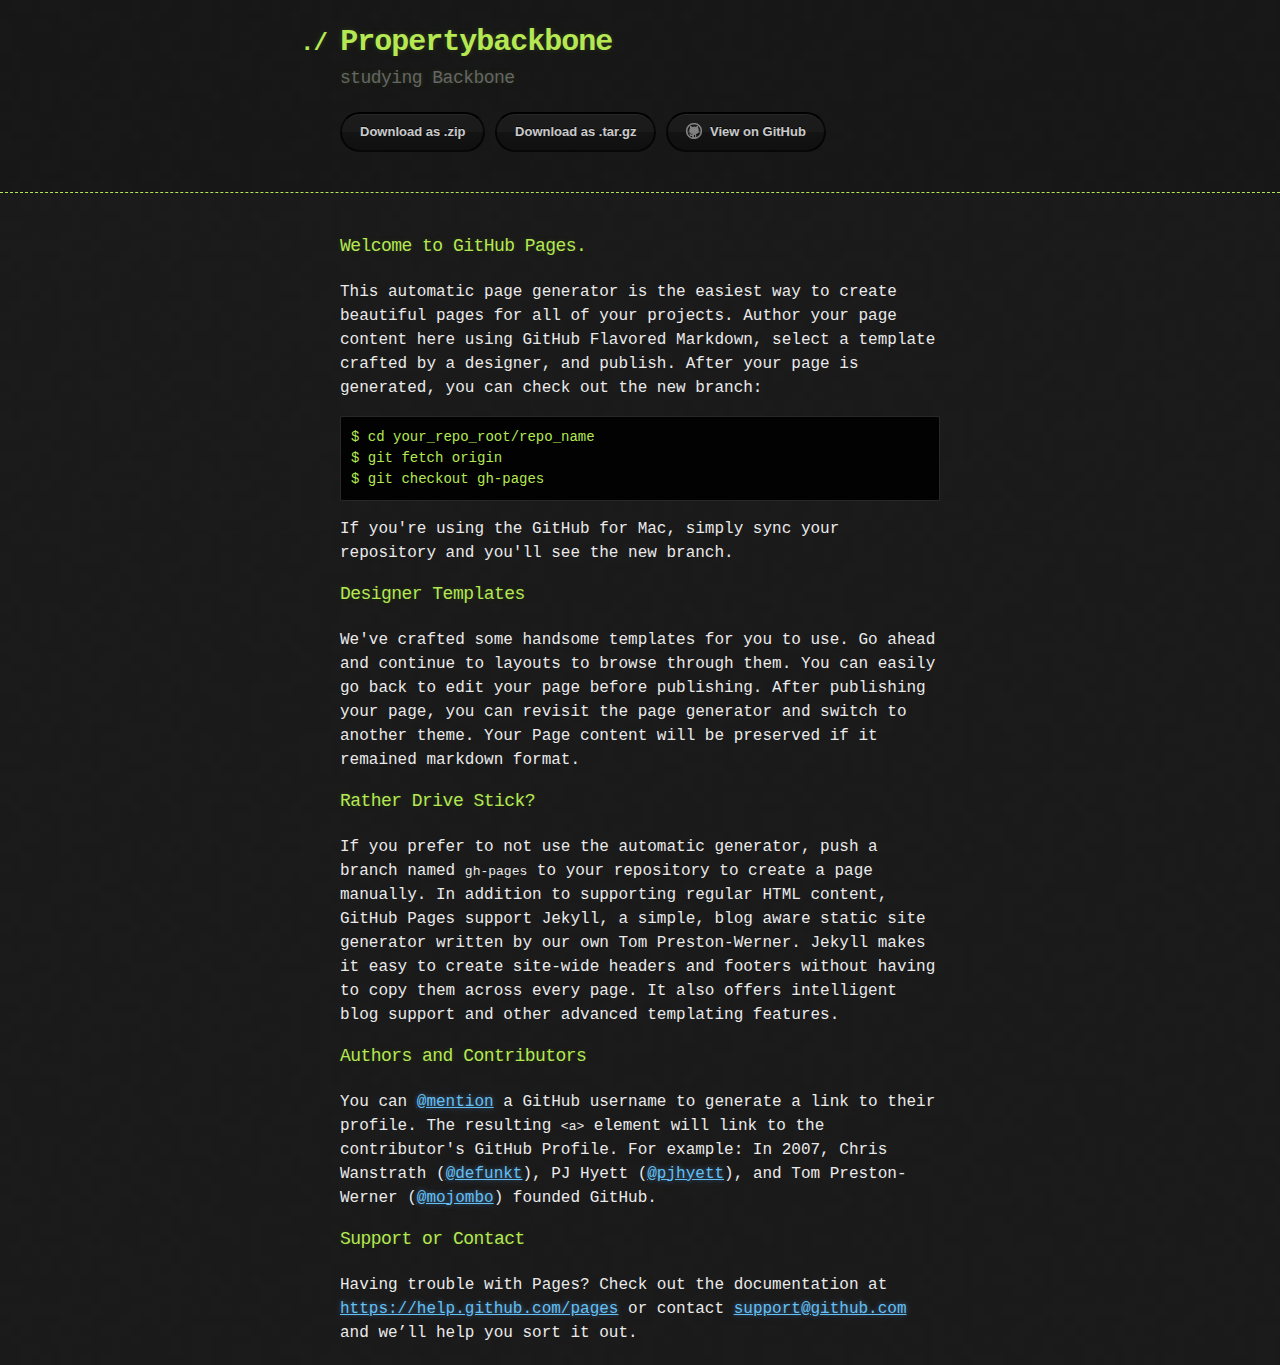
<file: default.html>
<!DOCTYPE html>
<html>
  <head>
    <meta charset='utf-8'>
    <meta http-equiv="X-UA-Compatible" content="chrome=1">

    <link rel="stylesheet" type="text/css" href="stylesheets/stylesheet.css" media="screen">
    <link rel="stylesheet" type="text/css" href="stylesheets/pygment_trac.css" media="screen">

    <title>Propertybackbone by bi0morph</title>
  </head>

  <body>

    <header>
      <div class="container">
        <h1>Propertybackbone</h1>
        <h2>studying Backbone</h2>

        <section id="downloads">
          <a href="https://github.com/bi0morph/propertyBackbone/zipball/master" class="btn">Download as .zip</a>
          <a href="https://github.com/bi0morph/propertyBackbone/tarball/master" class="btn">Download as .tar.gz</a>
          <a href="https://github.com/bi0morph/propertyBackbone" class="btn btn-github"><span class="icon"></span>View on GitHub</a>
        </section>
      </div>
    </header>

    <div class="container">
      <section id="main_content">
        <h3>
<a id="welcome-to-github-pages" class="anchor" href="#welcome-to-github-pages" aria-hidden="true"><span class="octicon octicon-link"></span></a>Welcome to GitHub Pages.</h3>

<p>This automatic page generator is the easiest way to create beautiful pages for all of your projects. Author your page content here using GitHub Flavored Markdown, select a template crafted by a designer, and publish. After your page is generated, you can check out the new branch:</p>

<pre><code>$ cd your_repo_root/repo_name
$ git fetch origin
$ git checkout gh-pages
</code></pre>

<p>If you're using the GitHub for Mac, simply sync your repository and you'll see the new branch.</p>

<h3>
<a id="designer-templates" class="anchor" href="#designer-templates" aria-hidden="true"><span class="octicon octicon-link"></span></a>Designer Templates</h3>

<p>We've crafted some handsome templates for you to use. Go ahead and continue to layouts to browse through them. You can easily go back to edit your page before publishing. After publishing your page, you can revisit the page generator and switch to another theme. Your Page content will be preserved if it remained markdown format.</p>

<h3>
<a id="rather-drive-stick" class="anchor" href="#rather-drive-stick" aria-hidden="true"><span class="octicon octicon-link"></span></a>Rather Drive Stick?</h3>

<p>If you prefer to not use the automatic generator, push a branch named <code>gh-pages</code> to your repository to create a page manually. In addition to supporting regular HTML content, GitHub Pages support Jekyll, a simple, blog aware static site generator written by our own Tom Preston-Werner. Jekyll makes it easy to create site-wide headers and footers without having to copy them across every page. It also offers intelligent blog support and other advanced templating features.</p>

<h3>
<a id="authors-and-contributors" class="anchor" href="#authors-and-contributors" aria-hidden="true"><span class="octicon octicon-link"></span></a>Authors and Contributors</h3>

<p>You can <a href="https://github.com/blog/821" class="user-mention">@mention</a> a GitHub username to generate a link to their profile. The resulting <code>&lt;a&gt;</code> element will link to the contributor's GitHub Profile. For example: In 2007, Chris Wanstrath (<a href="https://github.com/defunkt" class="user-mention">@defunkt</a>), PJ Hyett (<a href="https://github.com/pjhyett" class="user-mention">@pjhyett</a>), and Tom Preston-Werner (<a href="https://github.com/mojombo" class="user-mention">@mojombo</a>) founded GitHub.</p>

<h3>
<a id="support-or-contact" class="anchor" href="#support-or-contact" aria-hidden="true"><span class="octicon octicon-link"></span></a>Support or Contact</h3>

<p>Having trouble with Pages? Check out the documentation at <a href="https://help.github.com/pages">https://help.github.com/pages</a> or contact <a href="mailto:support@github.com">support@github.com</a> and we’ll help you sort it out.</p>
      </section>
    </div>

    
  </body>
</html>
</file>
<file: stylesheets/stylesheet.css>
body {
  margin: 0;
  padding: 0;
  background: #151515 url("../images/bkg.png") 0 0;
  color: #eaeaea;
  font: 16px;
  line-height: 1.5;
  font-family: Monaco, "Bitstream Vera Sans Mono", "Lucida Console", Terminal, monospace;
}

/* General & 'Reset' Stuff */

.container {
  width: 90%;
  max-width: 600px;
  margin: 0 auto;
}

section {
  display: block;
  margin: 0 0 20px 0;
}

h1, h2, h3, h4, h5, h6 {
  margin: 0 0 20px;
}

li {
  line-height: 1.4 ;
}

/* Header, <header>
   header   - container
   h1       - project name
   h2       - project description
*/

header {
  background: rgba(0, 0, 0, 0.1);
  width: 100%;
  border-bottom: 1px dashed #b5e853;
  padding: 20px 0;
  margin: 0 0 40px 0;
}

header h1 {
  font-size: 30px;
  line-height: 1.5;
  margin: 0 0 0 -40px;
  font-weight: bold;
  font-family: Monaco, "Bitstream Vera Sans Mono", "Lucida Console", Terminal, monospace;
  color: #b5e853;
  text-shadow: 0 1px 1px rgba(0, 0, 0, 0.1),
               0 0 5px rgba(181, 232, 83, 0.1),
               0 0 10px rgba(181, 232, 83, 0.1);
  letter-spacing: -1px;
  -webkit-font-smoothing: antialiased;
}

header h1:before {
  content: "./ ";
  font-size: 24px;
}

header h2 {
  font-size: 18px;
  font-weight: 300;
  color: #666;
}

#downloads .btn {
  display: inline-block;
  text-align: center;
  margin: 0;
}

/* Main Content
*/

#main_content {
  width: 100%;
  -webkit-font-smoothing: antialiased;
}
section img {
  max-width: 100%
}

h1, h2, h3, h4, h5, h6 {
  font-weight: normal;
  font-family: Monaco, "Bitstream Vera Sans Mono", "Lucida Console", Terminal, monospace;
  color: #b5e853;
  letter-spacing: -0.03em;
  text-shadow: 0 1px 1px rgba(0, 0, 0, 0.1),
               0 0 5px rgba(181, 232, 83, 0.1),
               0 0 10px rgba(181, 232, 83, 0.1);
}

#main_content h1 {
  font-size: 30px;
}

#main_content h2 {
  font-size: 24px;
}

#main_content h3 {
  font-size: 18px;
}

#main_content h4 {
  font-size: 14px;
}

#main_content h5 {
  font-size: 12px;
  text-transform: uppercase;
  margin: 0 0 5px 0;
}

#main_content h6 {
  font-size: 12px;
  text-transform: uppercase;
  color: #999;
  margin: 0 0 5px 0;
}

dt {
  font-style: italic;
  font-weight: bold;
}

ul li {
  list-style: none;
}

ul li:before {
  content: ">>";
  font-family: Monaco, "Bitstream Vera Sans Mono", "Lucida Console", Terminal, monospace;
  font-size: 13px;
  color: #b5e853;
  margin-left: -37px;
  margin-right: 21px;
  line-height: 16px;
}

blockquote {
  color: #aaa;
  padding-left: 10px;
  border-left: 1px dotted #666;
}

pre {
  background: rgba(0, 0, 0, 0.9);
  border: 1px solid rgba(255, 255, 255, 0.15);
  padding: 10px;
  font-size: 14px;
  color: #b5e853;
  border-radius: 2px;
  -moz-border-radius: 2px;
  -webkit-border-radius: 2px;
  text-wrap: normal;
  overflow: auto;
  overflow-y: hidden;
}

table {
  width: 100%;
  margin: 0 0 20px 0;
}

th {
  text-align: left;
  border-bottom: 1px dashed #b5e853;
  padding: 5px 10px;
}

td {
  padding: 5px 10px;
}

hr {
  height: 0;
  border: 0;
  border-bottom: 1px dashed #b5e853;
  color: #b5e853;
}

/* Buttons
*/

.btn {
  display: inline-block;
  background: -webkit-linear-gradient(top, rgba(40, 40, 40, 0.3), rgba(35, 35, 35, 0.3) 50%, rgba(10, 10, 10, 0.3) 50%, rgba(0, 0, 0, 0.3));
  padding: 8px 18px;
  border-radius: 50px;
  border: 2px solid rgba(0, 0, 0, 0.7);
  border-bottom: 2px solid rgba(0, 0, 0, 0.7);
  border-top: 2px solid rgba(0, 0, 0, 1);
  color: rgba(255, 255, 255, 0.8);
  font-family: Helvetica, Arial, sans-serif;
  font-weight: bold;
  font-size: 13px;
  text-decoration: none;
  text-shadow: 0 -1px 0 rgba(0, 0, 0, 0.75);
  box-shadow: inset 0 1px 0 rgba(255, 255, 255, 0.05);
}

.btn:hover {
  cursor: pointer;
  background: -webkit-linear-gradient(top, rgba(40, 40, 40, 0.6), rgba(35, 35, 35, 0.6) 50%, rgba(10, 10, 10, 0.8) 50%, rgba(0, 0, 0, 0.8));
}

.btn .icon {
  display: inline-block;
  width: 16px;
  height: 16px;
  margin: 1px 8px 0 0;
  float: left;
}
.btn:focus {
  outline: none;
}
.btn-github .icon {
  opacity: 0.6;
  background: url("../images/blacktocat.png") 0 0 no-repeat;
}

/* Links
   a, a:hover, a:visited
*/

a {
  color: #63c0f5;
  text-shadow: 0 0 5px rgba(104, 182, 255, 0.5);
}

/* Clearfix */

.cf:before, .cf:after {
  content:"";
  display:table;
}

.cf:after {
  clear:both;
}

.cf {
  zoom:1;
}


/* Bootstrap Helpers */

.pull-left {
  float: left !important;
}

.pull-right {
  float: right !important;
}

.text-center {
  text-align: center;
}

.form-control {
    display: block;
    width: 100%;
    height: 18px;
    padding: 6px 12px;
    font-size: 14px;
    line-height: 1.42857143;
    color: #555;
    background-color: #fff;
    background-image: none;
    border: 1px solid #ccc;
    border-radius: 4px;
    -webkit-box-shadow: inset 0 1px 1px rgba(0,0,0,.075);
    box-shadow: inset 0 1px 1px rgba(0,0,0,.075);
    -webkit-transition: border-color ease-in-out .15s,-webkit-box-shadow ease-in-out .15s;
    -o-transition: border-color ease-in-out .15s,box-shadow ease-in-out .15s;
    transition: border-color ease-in-out .15s,box-shadow ease-in-out .15s
}

.form-control:focus {
    border-color: #66afe9;
    outline: 0;
    -webkit-box-shadow: inset 0 1px 1px rgba(0,0,0,.075),0 0 8px rgba(102,175,233,.6);
    box-shadow: inset 0 1px 1px rgba(0,0,0,.075),0 0 8px rgba(102,175,233,.6)
}

.form-control::-moz-placeholder {
    color: #999;
    opacity: 1
}

.form-control:-ms-input-placeholder {
    color: #999
}

.form-control::-webkit-input-placeholder {
    color: #999
}

.form-control[disabled],.form-control[readonly],fieldset[disabled] .form-control {
    background-color: #eee;
    opacity: 1
}

.form-control[disabled],fieldset[disabled] .form-control {
    cursor: not-allowed
}
.form-inline .form-control {
  display: inline-block;
  width: auto;
  vertical-align: middle;
}

/* Custom Layout */

.form-container {
  margin: 20px 0;
}
ul.list {
  border: 1px solid;
  padding: 10px 50px;
  margin-bottom: 20px;
}

.hidden {
  display: none;
}

.error {
  color: #F50707;
  text-shadow: 0 0 5px rgba(255, 104, 104, 0.5);  
}


.img-thumbnail {
  display: inline-block;
  max-width: 100%;
  height: auto;
  padding: 4px;
  line-height: 1.42857143;
  background-color: #fff;
  border: 1px solid #ddd;
  border-radius: 4px;
  -webkit-transition: all .2s ease-in-out;
  -o-transition: all .2s ease-in-out;
  transition: all .2s ease-in-out;
}
.detail .img-thumbnail, .list .img-thumbnail {
  margin: 10px;
}

.list a {
  display: block;
  overflow: hidden; 
  line-height: 40px;
}
</file>
<file: stylesheets/pygment_trac.css>
.highlight .c { color: #999988; font-style: italic } /* Comment */
.highlight .err { color: #a61717; background-color: #e3d2d2 } /* Error */
.highlight .k { font-weight: bold } /* Keyword */
.highlight .o { font-weight: bold } /* Operator */
.highlight .cm { color: #999988; font-style: italic } /* Comment.Multiline */
.highlight .cp { color: #999999; font-weight: bold } /* Comment.Preproc */
.highlight .c1 { color: #999988; font-style: italic } /* Comment.Single */
.highlight .cs { color: #999999; font-weight: bold; font-style: italic } /* Comment.Special */
.highlight .gd { color: #000000; background-color: #ffdddd } /* Generic.Deleted */
.highlight .gd .x { color: #000000; background-color: #ffaaaa } /* Generic.Deleted.Specific */
.highlight .ge { font-style: italic } /* Generic.Emph */
.highlight .gr { color: #aa0000 } /* Generic.Error */
.highlight .gh { color: #999999 } /* Generic.Heading */
.highlight .gi { color: #000000; background-color: #ddffdd } /* Generic.Inserted */
.highlight .gi .x { color: #000000; background-color: #aaffaa } /* Generic.Inserted.Specific */
.highlight .go { color: #888888 } /* Generic.Output */
.highlight .gp { color: #555555 } /* Generic.Prompt */
.highlight .gs { font-weight: bold } /* Generic.Strong */
.highlight .gu { color: #800080; font-weight: bold; } /* Generic.Subheading */
.highlight .gt { color: #aa0000 } /* Generic.Traceback */
.highlight .kc { font-weight: bold } /* Keyword.Constant */
.highlight .kd { font-weight: bold } /* Keyword.Declaration */
.highlight .kn { font-weight: bold } /* Keyword.Namespace */
.highlight .kp { font-weight: bold } /* Keyword.Pseudo */
.highlight .kr { font-weight: bold } /* Keyword.Reserved */
.highlight .kt { color: #445588; font-weight: bold } /* Keyword.Type */
.highlight .m { color: #009999 } /* Literal.Number */
.highlight .s { color: #d14 } /* Literal.String */
.highlight .na { color: #008080 } /* Name.Attribute */
.highlight .nb { color: #0086B3 } /* Name.Builtin */
.highlight .nc { color: #445588; font-weight: bold } /* Name.Class */
.highlight .no { color: #008080 } /* Name.Constant */
.highlight .ni { color: #800080 } /* Name.Entity */
.highlight .ne { color: #990000; font-weight: bold } /* Name.Exception */
.highlight .nf { color: #990000; font-weight: bold } /* Name.Function */
.highlight .nn { color: #555555 } /* Name.Namespace */
.highlight .nt { color: #CBDFFF } /* Name.Tag */
.highlight .nv { color: #008080 } /* Name.Variable */
.highlight .ow { font-weight: bold } /* Operator.Word */
.highlight .w { color: #bbbbbb } /* Text.Whitespace */
.highlight .mf { color: #009999 } /* Literal.Number.Float */
.highlight .mh { color: #009999 } /* Literal.Number.Hex */
.highlight .mi { color: #009999 } /* Literal.Number.Integer */
.highlight .mo { color: #009999 } /* Literal.Number.Oct */
.highlight .sb { color: #d14 } /* Literal.String.Backtick */
.highlight .sc { color: #d14 } /* Literal.String.Char */
.highlight .sd { color: #d14 } /* Literal.String.Doc */
.highlight .s2 { color: #d14 } /* Literal.String.Double */
.highlight .se { color: #d14 } /* Literal.String.Escape */
.highlight .sh { color: #d14 } /* Literal.String.Heredoc */
.highlight .si { color: #d14 } /* Literal.String.Interpol */
.highlight .sx { color: #d14 } /* Literal.String.Other */
.highlight .sr { color: #009926 } /* Literal.String.Regex */
.highlight .s1 { color: #d14 } /* Literal.String.Single */
.highlight .ss { color: #990073 } /* Literal.String.Symbol */
.highlight .bp { color: #999999 } /* Name.Builtin.Pseudo */
.highlight .vc { color: #008080 } /* Name.Variable.Class */
.highlight .vg { color: #008080 } /* Name.Variable.Global */
.highlight .vi { color: #008080 } /* Name.Variable.Instance */
.highlight .il { color: #009999 } /* Literal.Number.Integer.Long */

.type-csharp .highlight .k { color: #0000FF }
.type-csharp .highlight .kt { color: #0000FF }
.type-csharp .highlight .nf { color: #000000; font-weight: normal }
.type-csharp .highlight .nc { color: #2B91AF }
.type-csharp .highlight .nn { color: #000000 }
.type-csharp .highlight .s { color: #A31515 }
.type-csharp .highlight .sc { color: #A31515 }
</file>
